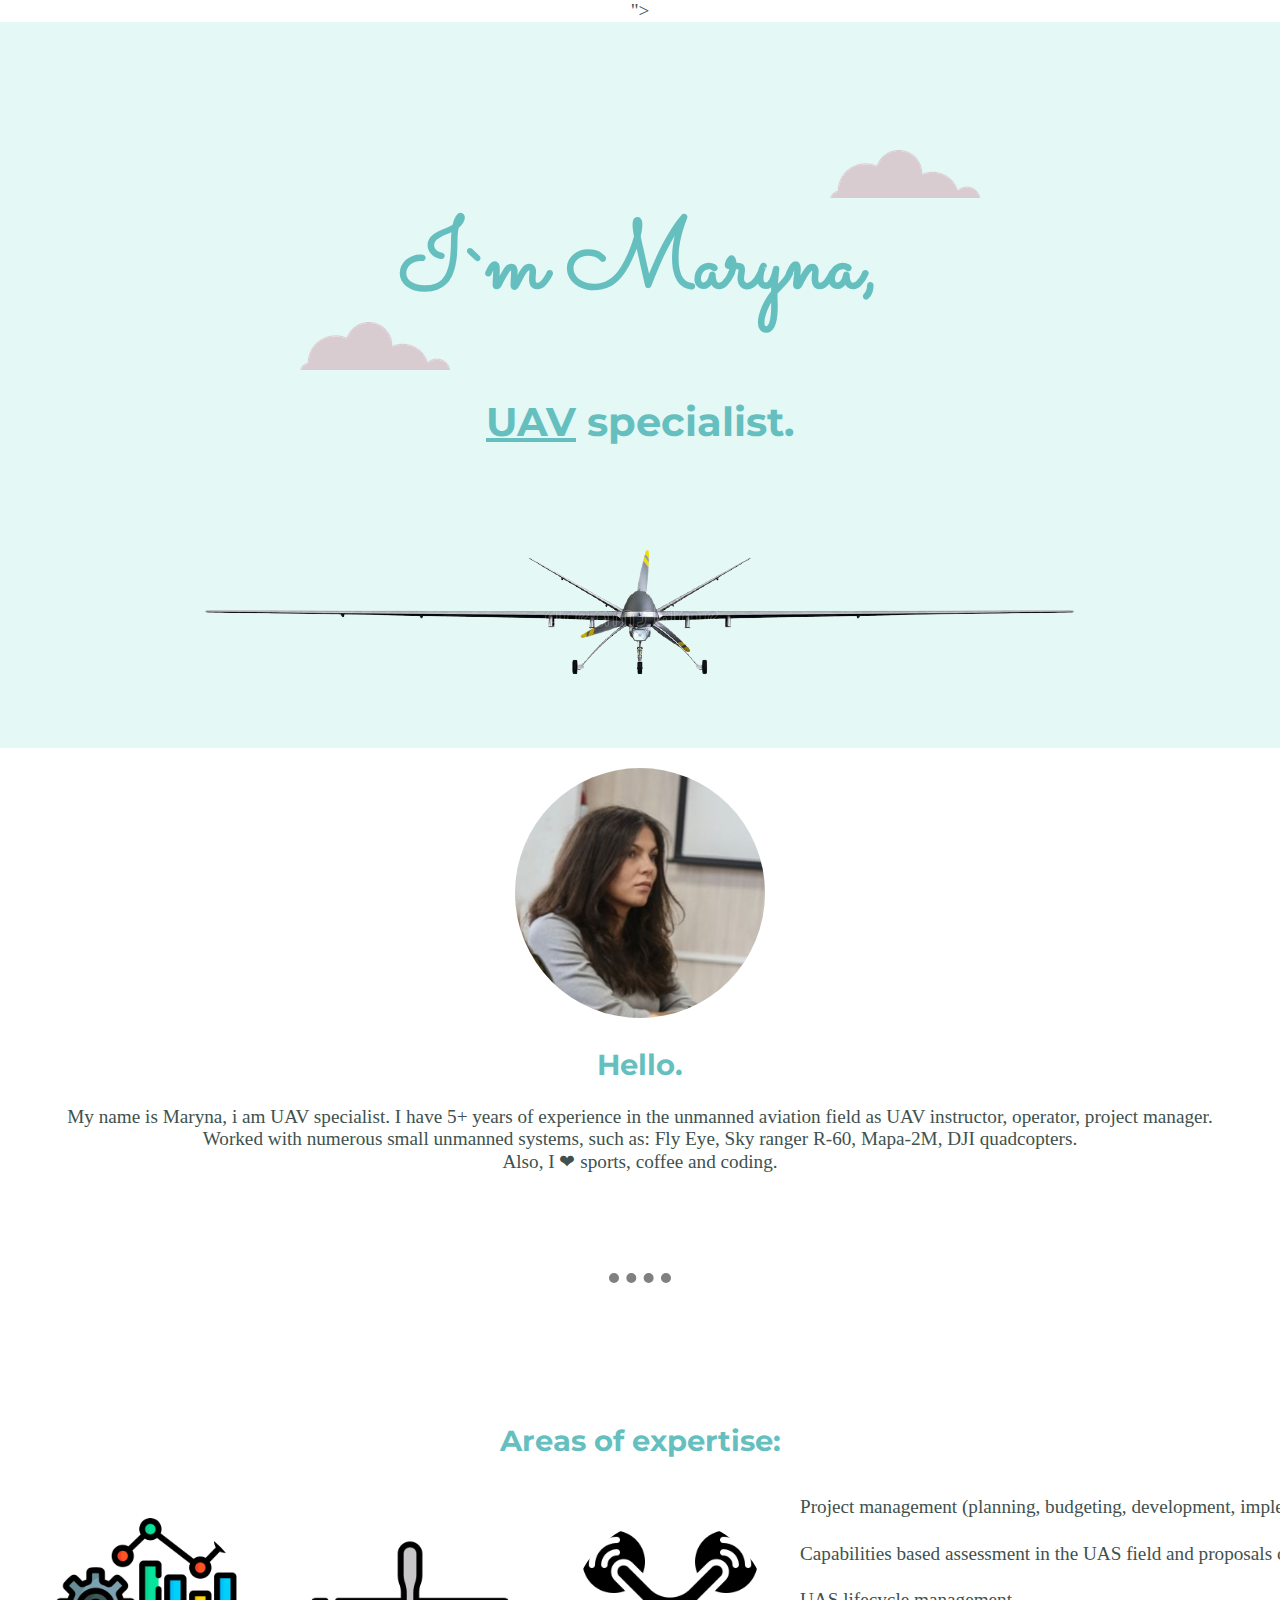
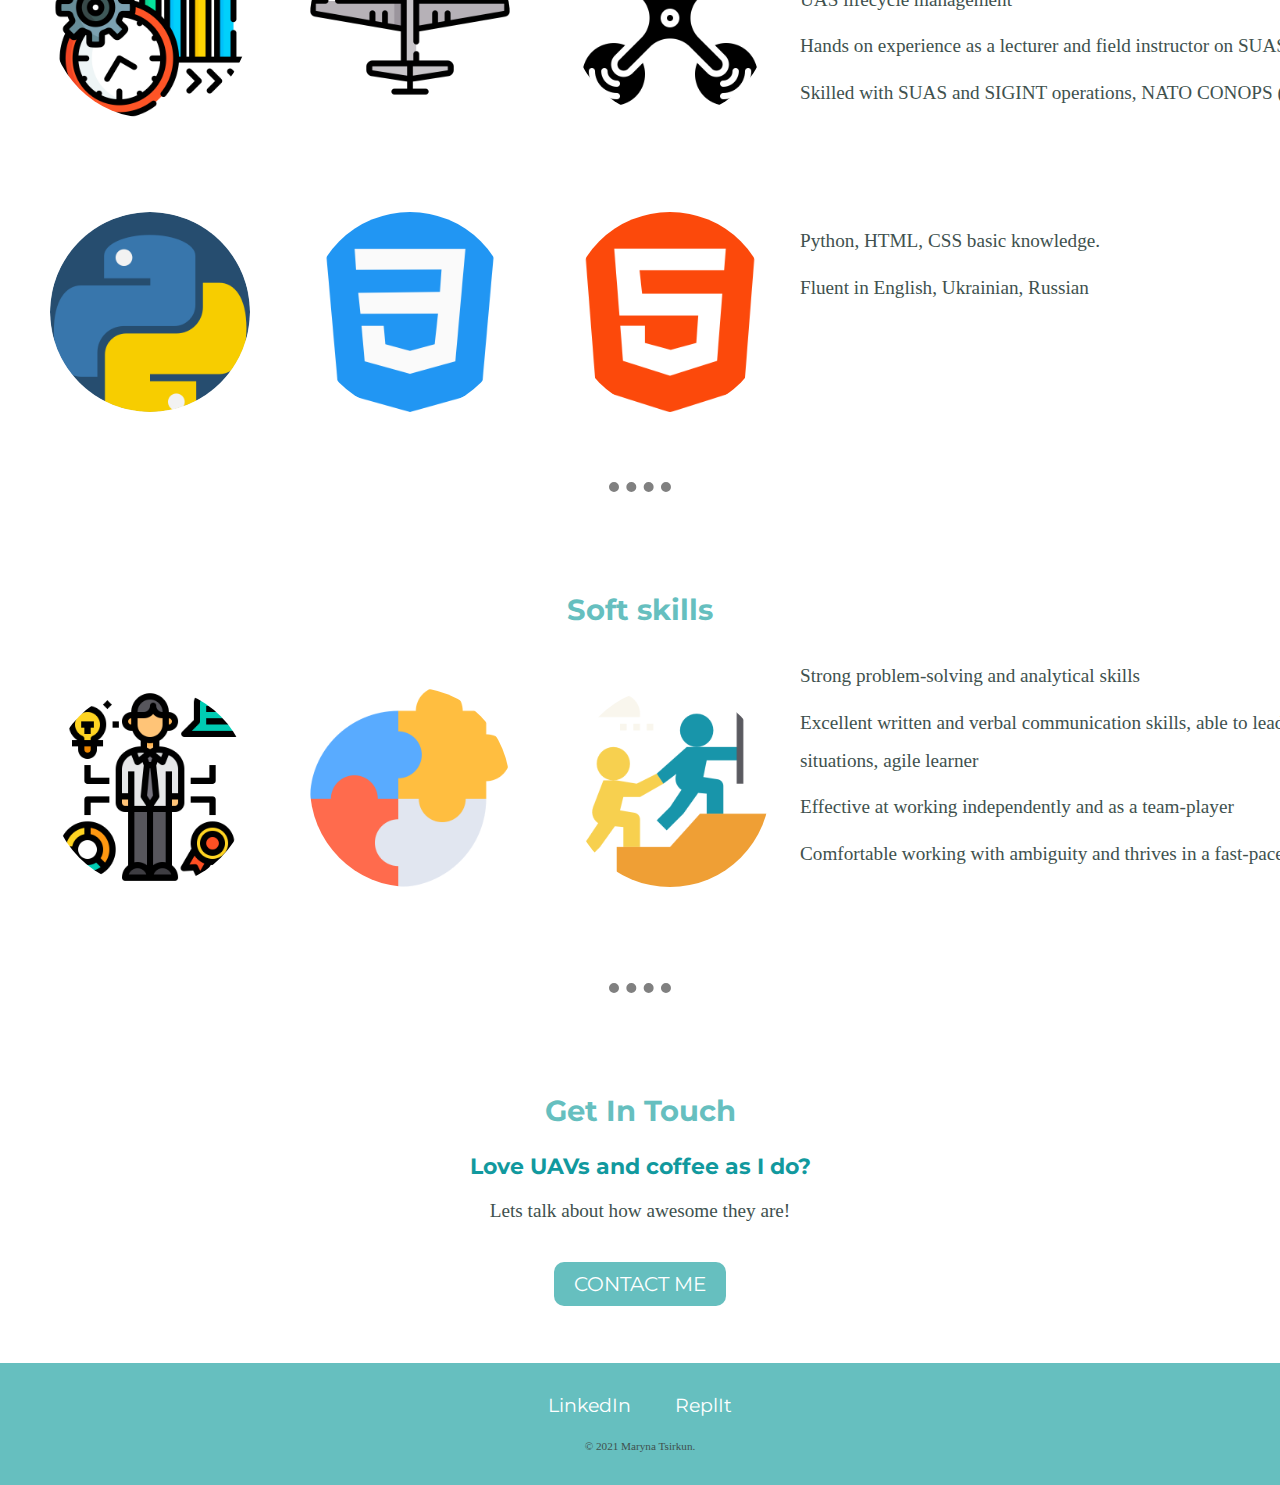
<file: index.html>
<!DOCTYPE html>
<html lang="en">
<head>
    <meta charset="UTF-8">
    <title>Maryna Tsirkun CV</title>
    <link rel="stylesheet" type="text/css" href="CSS\styles.css">
    <link rel="icon" href="favicon_aircraft.ico">
    <link rel="preconnect" href="https://fonts.googleapis.com">
    <link rel="preconnect" href="https://fonts.gstatic.com" crossorigin>
    <link href="https://fonts.googleapis.com/css2?family=Merriweather+Sans:ital@1&family=Montserrat&family=Sacramento&display=swap" rel="stylesheet">">
</head>
<body>
    <div class="top-container">
        <img class="top-cloud" src="CSS - My Site Images/cloud.png" alt="cloud-img">
        <h1>I`m Maryna,</h1>
        <h2 class="heading"><span class="UAV">UAV</span> specialist.</h2>
        <img class="bottom-cloud" src="CSS - My Site Images/cloud.png" alt="cloud-img">
        <img class="drone-img" src="CSS - My Site Images/drone-transparent.png" alt="UAV-img">
    </div>
    <div class="middle-container">
      <div class="profile">
        <img class="profile_photo" src="CSS - My Site Images/Maryna_photo.jpeg" alt="Maryna_photo-img">
        <h2>Hello.</h2>
        <p class="about-me"> My name is Maryna, i am UAV specialist. I have 5+ years of experience in the unmanned aviation field as
            UAV instructor, operator, project manager. Worked with numerous small unmanned systems,
            such as: Fly Eye, Sky ranger R-60, Мара-2М, DJI quadcopters.</p>
          <p class="about-me">Also, I ❤ sports, coffee and coding.</p>
      </div>
      <hr>
      <div class="skills">
        <h2>Areas of expertise:</h2>
        <div class="skill-row">
          <img class="skill_img" src="CSS - My Site Images/management.png" alt="skill-img">
            <img class="skill_img" src="CSS - My Site Images/uav_icon.png" alt="skill-img">
            <img class="skill_img" src="CSS - My Site Images/multirotor_icon.png" alt="skill-img">
            <p>Project management (planning, budgeting, development, implementation, risk assessment)</p>
            <p>Capabilities based assessment in the UAS field and proposals on improvements</p>
            <p>UAS lifecycle management</p>
            <p>Hands on experience as a lecturer and field instructor on SUAS</p>
            <p>Skilled with SUAS and SIGINT operations, NATO CONOPS (MDMP, TOC)</p>
        </div>
          <div class="skill-row-prog">
            <img class="skill_img" src="CSS - My Site Images/python.png" alt="skill-img">
            <img class="skill_img" src="CSS - My Site Images/css.png" alt="skill-img">
            <img class="skill_img" src="CSS - My Site Images/html.png" alt="skill-img">
            <p class="skills">Python, HTML, CSS basic knowledge.</p>
            <p class="skills">Fluent in English, Ukrainian, Russian</p>
          </div>
          <hr>
          <h2>Soft skills</h2>
        <div class="skill-row">
          <img class="skill_img" src="CSS - My Site Images/soft_skill_1.png" alt="soft-skill">
            <img class="skill_img" src="CSS - My Site Images/soft_skill_2.png" alt="soft-skill">
            <img class="skill_img" src="CSS - My Site Images/soft_skill_3.png" alt="soft-skill">
            <p>Strong problem-solving and analytical skills</p>
            <p>Excellent written and verbal communication skills, able to lead others in high-demand situations, agile learner</p>
            <p>Effective at working independently and as a team-player</p>
            <p>Comfortable working with ambiguity and thrives in a fast-paced environment</p>
        </div>
      </div>


      <div class="contact-me">
          <hr>
        <h2>Get In Touch</h2>
        <h3>Love UAVs and coffee as I do?</h3>
        <p class="ending">Lets talk about how awesome they are!</p>
        <a class="btn" href="mailto:marynatsirkun182@gmail.com">CONTACT ME</a>
      </div>
    </div>


    <div class="bottom-container">
      <a class="footer-link" href="https://www.linkedin.com/in/maryna-tsirkun-b4719a148/">LinkedIn</a>
      <!--<a class="footer-link" href="https://twitter.com/">Twitter</a>-->
      <a class="footer-link" href="https://replit.com/@MarinaTsirkun">ReplIt</a>
      <p class="copyright">© 2021 Maryna Tsirkun.</p>
    </div>
</body>
</html>
</file>
